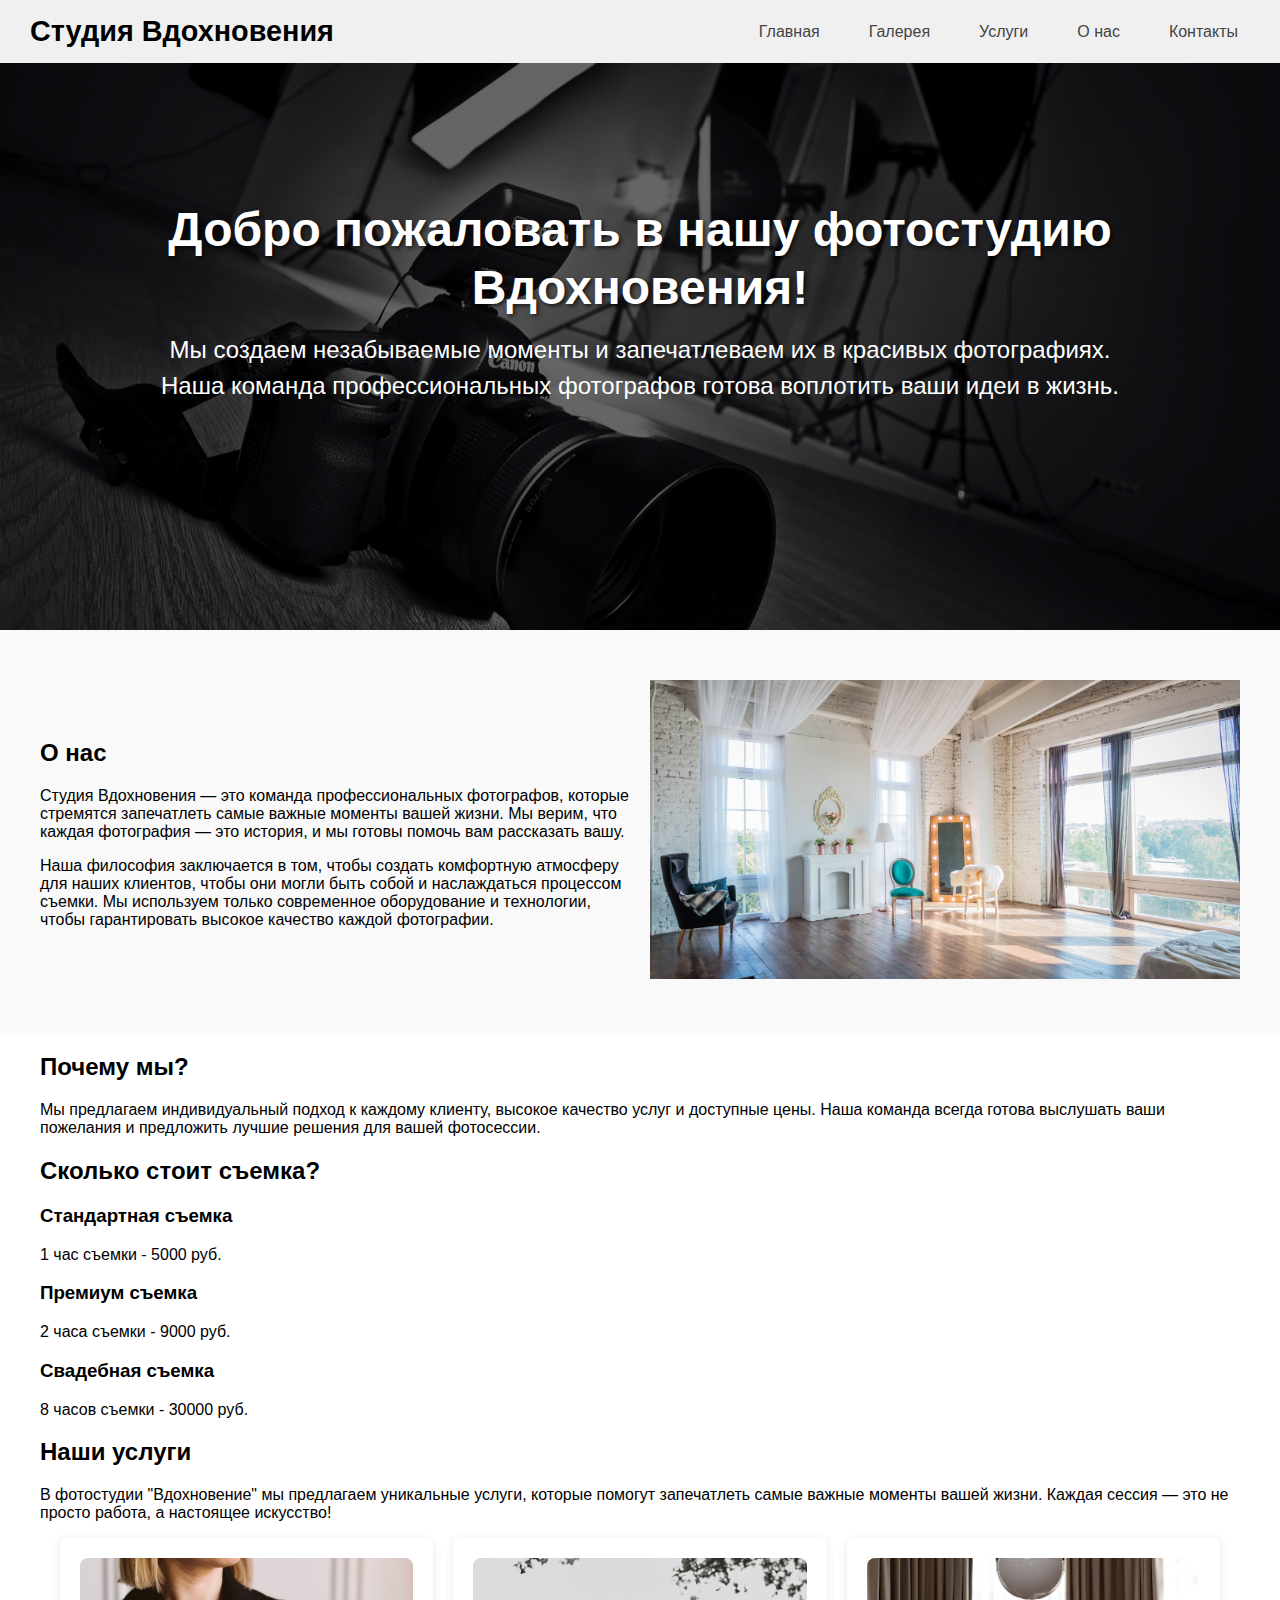
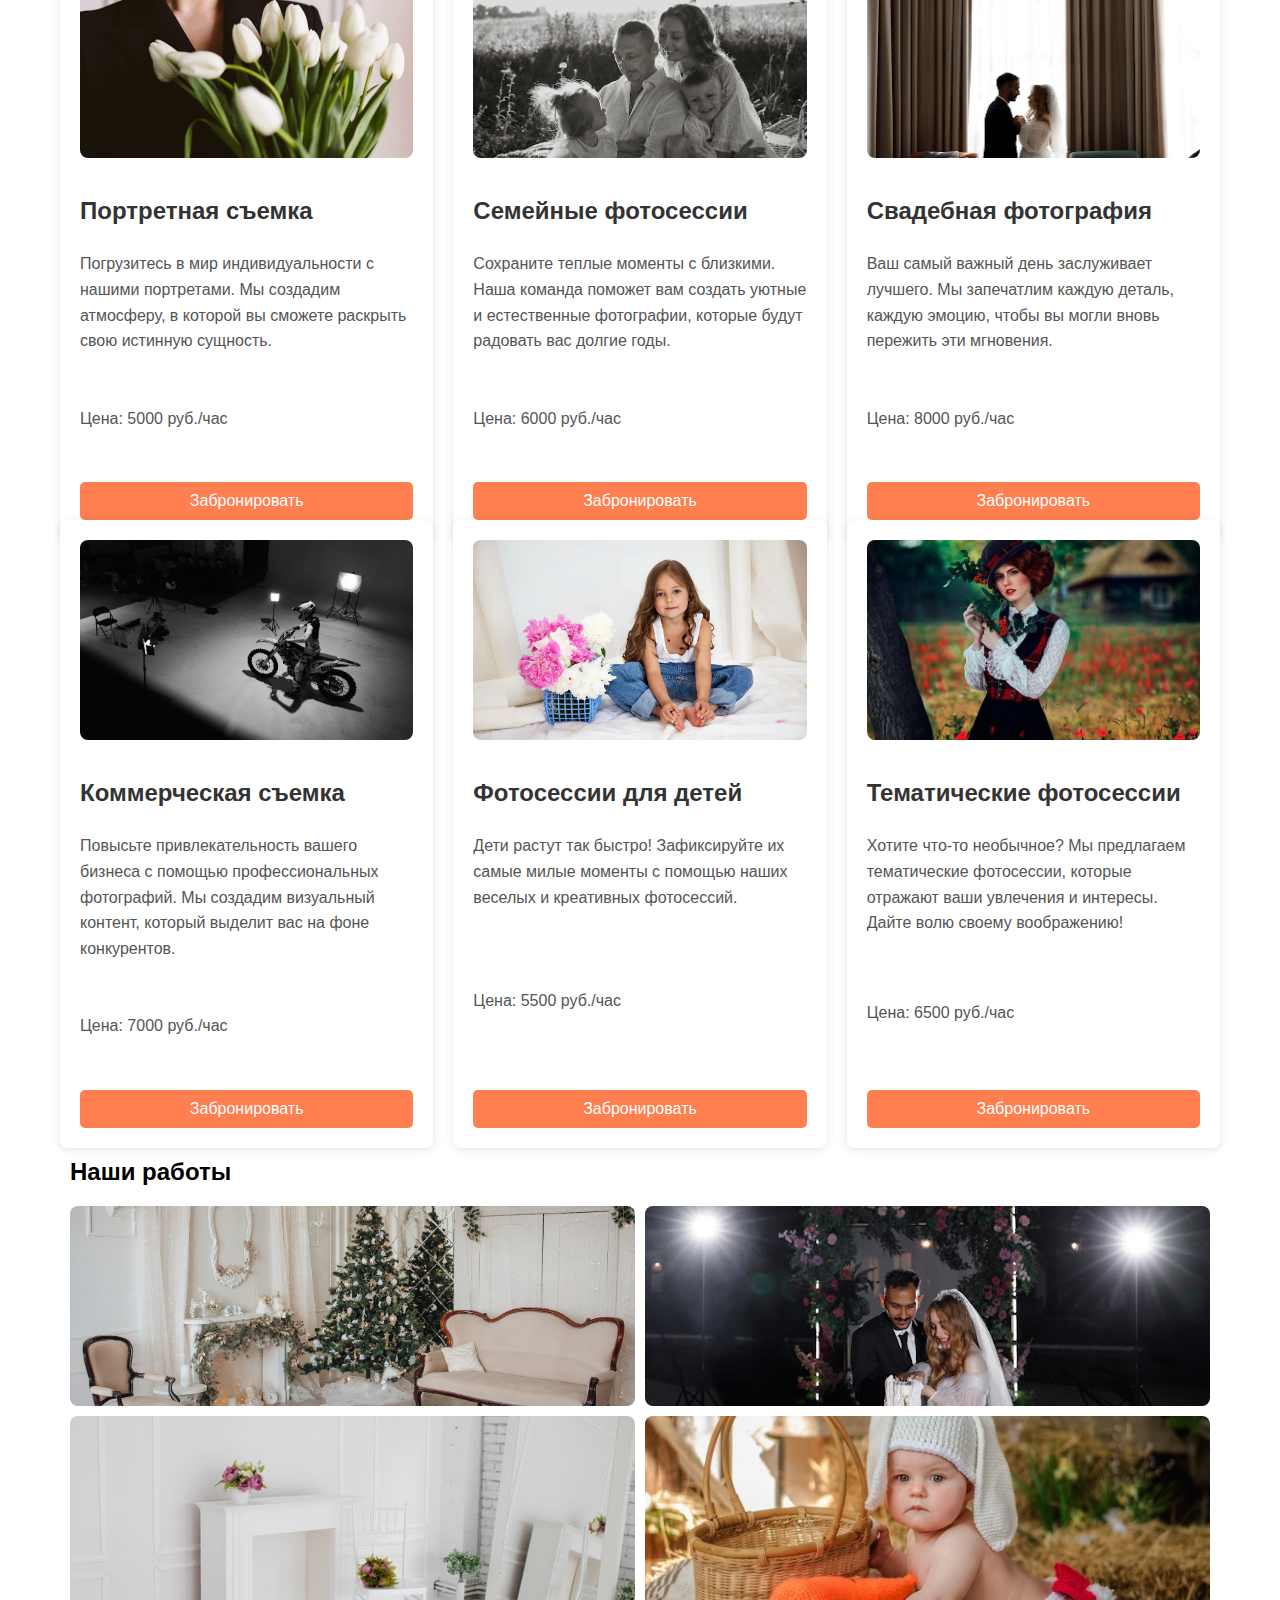
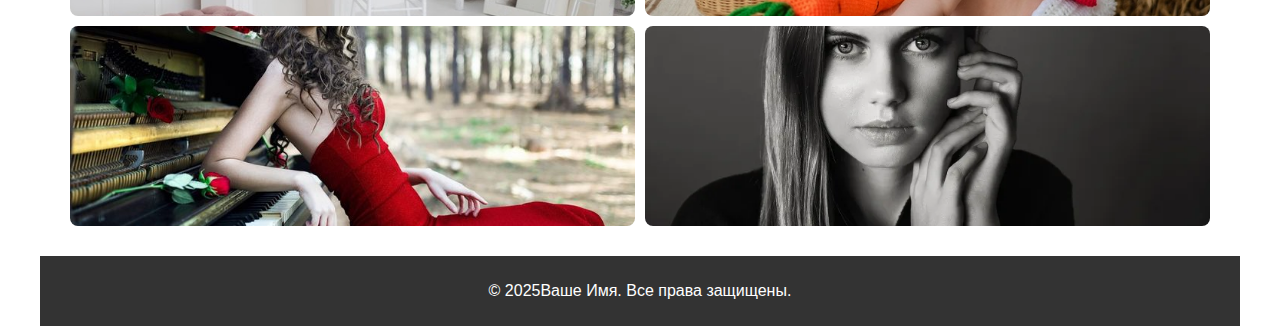
<file: index.html>
<!DOCTYPE html>
<html lang="ru">
<head>
    <meta charset="UTF-8">
    <meta name="viewport" content="width=device-width, initial-scale=1.0">
    <title>Студия Вдохновения</title>
    <link rel="stylesheet" href="css/style.css">
</head>
<body>
    <header>
        <div class="logo">
            <h1>Студия Вдохновения</h1>
        </div>
        <nav>
            <ul>
                <li><a href="#home">Главная</a></li>
                <li><a href="#gallery">Галерея</a></li>
                <li>
                    <a href="#services">Услуги</a>
                </li>
                <li><a href="#about">О нас</a></li>
                <li><a href="#contact">Контакты</a></li>
            </ul>
        </nav>
    </header>
    <section id="home"></section>
    <section class="banner">
        <div class="banner-content">
            <h2>Добро пожаловать в нашу фотостудию Вдохновения!</h2>
            <p>Мы создаем незабываемые моменты и запечатлеваем их в красивых фотографиях. <br>Наша команда профессиональных фотографов готова воплотить ваши идеи в жизнь.</p>
        </div>
    </section>
    
    <section id="about" class="about">
        <div class="container">
            <div class="about-content">
                <div class="about-text">
                    <h2>О нас</h2>
                    <p>Студия Вдохновения — это команда профессиональных фотографов, которые стремятся запечатлеть самые важные моменты вашей жизни. Мы верим, что каждая фотография — это история, и мы готовы помочь вам рассказать вашу.</p>
                    <p>Наша философия заключается в том, чтобы создать комфортную атмосферу для наших клиентов, чтобы они могли быть собой и наслаждаться процессом съемки. Мы используем только современное оборудование и технологии, чтобы гарантировать высокое качество каждой фотографии.</p>
                </div>
                <div class="about-image">
                    <div class="image-container">
                        <img src=".\img\unnamed.jpg" alt="Фотография студии" class="image image2" /> 
                    </div>
                </div>
            </div>
        </div>
    </section>
    
    
    <section id="why-us" class="why-us">
        <div class="container">
            <h2>Почему мы?</h2>
            <p>Мы предлагаем индивидуальный подход к каждому клиенту, высокое качество услуг и доступные цены. Наша команда всегда готова выслушать ваши пожелания и предложить лучшие решения для вашей фотосессии.</p>
        </div>
    </section>
    
    <section id="pricing" class="pricing">
        <div class="container">
            <h2>Сколько стоит съемка?</h2>
            <div class="pricing-grid">
                <div class="pricing-item">
                    <h3>Стандартная съемка</h3>
                    <p>1 час съемки - 5000 руб.</p>
                </div>
                <div class="pricing-item">
                    <h3>Премиум съемка</h3>
                    <p>2 часа съемки - 9000 руб.</p>
                </div>
                <div class="pricing-item">
                    <h3>Свадебная съемка</h3>
                    <p>8 часов съемки - 30000 руб.</p>
                </div>
            </div>
        </div>
    </section>
    <section id="services">
        <div class="container">
            <h2 class="services-title">Наши услуги</h2>
            <p class="services-subtitle">В фотостудии "Вдохновение" мы предлагаем уникальные услуги, которые помогут запечатлеть самые важные моменты вашей жизни. 
                Каждая сессия — это не просто работа, а настоящее искусство!</p>
    <div class="service-grid">
        <div class="service-item">
            <img src="./img/unnamed (1).jpg" alt="Портретная съемка" class="service-image">
            <h3>Портретная съемка</h3>
            <p>Погрузитесь в мир индивидуальности с нашими портретами. Мы создадим атмосферу, в которой вы сможете раскрыть свою истинную сущность.</p>
            <p class="service-price">Цена: 5000 руб./час</p>
            <a href="#" class="btn-book" 
               data-title="Портретная съемка" 
               data-description="Погрузитесь в мир индивидуальности с нашими портретами. Мы создадим атмосферу, в которой вы сможете раскрыть свою истинную сущность." 
               data-price="5000 руб./час">Забронировать</a>
        </div>
    
        <div class="service-item">
            <img src="./img/unnamed sem.png" alt="Семейные фотосессии" class="service-image">
            <h3>Семейные фотосессии</h3>
            <p>Сохраните теплые моменты с близкими. Наша команда поможет вам создать уютные и естественные фотографии, которые будут радовать вас долгие годы.</p>
            <p class="service-price">Цена: 6000 руб./час</p>
            <a href="#" class="btn-book" 
               data-title="Семейные фотосессии" 
               data-description="Сохраните теплые моменты с близкими. Наша команда поможет вам создать уютные и естественные фотографии, которые будут радовать вас долгие годы." 
               data-price="6000 руб./час">Забронировать</a>
        </div>
    
        <div class="service-item">
            <img src="./img/unnamed (2).jpg" alt="Свадебная фотография" class="service-image">
            <h3>Свадебная фотография</h3>
            <p>Ваш самый важный день заслуживает лучшего. Мы запечатлим каждую деталь, каждую эмоцию, чтобы вы могли вновь пережить эти мгновения.</p>
            <p class="service-price">Цена: 8000 руб./час</p>
            <a href="#" class="btn-book" 
               data-title="Свадебная фотография" 
               data-description="Ваш самый важный день заслуживает лучшего. Мы запечатлим каждую деталь, каждую эмоцию, чтобы вы могли вновь пережить эти мгновения." 
               data-price="8000 руб./час">Забронировать</a>
        </div>
    
        <div class="service-item">
            <img src="./img/image.jpg" alt="Коммерческая съемка" class="service-image">
            <h3>Коммерческая съемка</h3>
            <p>Повысьте привлекательность вашего бизнеса с помощью профессиональных фотографий. Мы создадим визуальный контент, который выделит вас на фоне конкурентов.</p>
            <p class="service-price">Цена: 7000 руб./час</p>
            <a href="#" class="btn-book" 
               data-title="Коммерческая съемка" 
               data-description="Повысьте привлекательность вашего бизнеса с помощью профессиональных фотографий. Мы создадим визуальный контент, который выделит вас на фоне конкурентов." 
               data-price="7000 руб./час">Забронировать</a>
        </div>
    
        <div class="service-item">
            <img src="./img/diploma.png" alt="Фотосессии для детей" class="service-image">
            <h3>Фотосессии для детей</h3>
            <p>Дети растут так быстро! Зафиксируйте их самые милые моменты с помощью наших веселых и креативных фотосессий.</p>
            <p class="service-price">Цена: 5500 руб./час</p>
            <a href="#" class="btn-book" 
               data-title="Фотосессии для детей" 
               data-description="Дети растут так быстро! Зафиксируйте их самые милые моменты с помощью наших веселых и креативных фотосессий." 
               data           data-price="5500 руб./час">Забронировать</a>
            </div>
        
            <div class="service-item">
                <img src="./img/tem.png" alt="Тематические фотосессии" class="service-image">
                <h3>Тематические фотосессии</h3>
                <p>Хотите что-то необычное? Мы предлагаем тематические фотосессии, которые отражают ваши увлечения и интересы. Дайте волю своему воображению!</p>
                <p class="service-price">Цена: 6500 руб./час</p>
                <a href="#" class="btn-book" 
                   data-title="Тематические фотосессии" 
                   data-description="Хотите что-то необычное? Мы предлагаем тематические фотосессии, которые отражают ваши увлечения и интересы. Дайте волю своему воображению!" 
                   data-price="6500 руб./час">Забронировать</a>
            </div>
        </div>
        
        
    
    
 <!-- Модальное окно -->
<div id="bookingModal" class="modal">
    <div class="modal-content">
        <span id="closeModal" class="close">&times;</span>
        <h2 id="modalServiceTitle"></h2>
        <p id="modalServiceDescription"></p>
        <p id="modalServicePrice"></p>
        <form id="bookingForm" action="process_booking.php" method="POST">
            <input type="hidden" id="serviceId" name="service_id">
            <input type="text" name="client_name" placeholder="Ваше имя" required>
            <input type="email" name="client_email" placeholder="Ваш email" required>
            <input type="tel" name="client_phone" placeholder="Ваш телефон" required>
            <input type="date" name="booking_date" required>
            <select name="booking_time" required>
                <option value="">Выберите время</option>
                <option value="10:00">10:00</option>
                <option value="12:00">12:00</option>
                <option value="14:00">14:00</option>
                <option value="16:00">16:00</option>
                <option value="18:00">18:00</option>
            </select>
            <textarea name="comments" placeholder="Дополнительные пожелания"></textarea>
            <button type="submit">Забронировать</button>
        </form>
    </div>
</div>
    <section class="gallery" id="gallery">
        <h2>Наши работы</h2>
        <div class="gallery-grid">
            <img src="./img/unnamed.png" alt="Фото 1">
            <img src="./img/unnamed (3).jpg" alt="Фото 2">
            <img src="./img/unnamed (6).jpg" alt="Фото 3">
            <img src="./img/l54q-DbOrco.jpg" alt="Фото 4">
            <img src="./img/tem1.png" alt="Фото 5">
            <img src="./img/port.png" alt="Фото 6">
        </div>
    </section>
    <button id="scrollToTopBtn" class="scroll-to-top">Наверх</button>
    <script src="js/script.js"></script> <!-- Подключаем JavaScript файл -->
    <script src="js/modal.js"></script> <!-- Подключаем JavaScript файл -->
    <footer>
        <p>&copy; 2025Ваше Имя. Все права защищены.</p>
    </footer>
</body>
</html>
</file>
<file: css/style.css>
/* Общие стили */
body {
    margin: 0;
    font-family: Arial, sans-serif;
}

/* Заголовок */
header {
    display: flex;
    justify-content: space-between;
    align-items: center;
    padding: 15px 30px;
    background-color: #f0f0f0;
    position: fixed;
    top: 0;
    left: 0;
    right: 0;
    z-index: 1000;
}

/* Логотип */
.logo h1 {
    margin: 0;
    font-size: 1.8em;
}

/* Навигация */
nav {
    position: relative;
}

nav ul {
    list-style: none;
    margin: 0;
    padding: 0;
    display: flex;
}

nav ul li {
    position: relative;
    margin-left: 25px;
}

nav ul li a {
    text-decoration: none;
    color: #444;
    padding: 12px;
    transition: background-color 0.3s, color 0.3s;
}

nav ul li a:hover {
    background-color: #d0d0d0;
    color: #000;
}

/* Баннер */
.banner {
    background-image: url('../img/banner.jpg');
    background-size: cover;
    background-position: center;
    height: 70vh;
    display: flex;
    align-items: center;
    justify-content: center;
    color: white;
    text-align: center;
    position: relative;
}

.banner::after {
    content: '';
    position: absolute;
    top: 0;
    left: 0;
    right: 0;
    bottom: 0;
    background: rgba(0, 0, 0, 0.6);
}

.banner-content {
    position: relative;
    z-index: 1; /* Убедитесь, что текст выше фона */
}

.banner-content h2 {
    font-size: 3em; /* Уменьшите размер шрифта заголовка для больших экранов */
    margin: 0; /* Убедитесь, что отступы по умолчанию убраны */
    text-shadow: 2px 2px 4px rgba(0, 0, 0, 0.7); /* Добавьте тень для улучшения читаемости */
    line-height: 1.2; /* Увеличьте межстрочный интервал для лучшей читаемости */
}

.banner-content p {
    font-size: 1.5em; /* Размер текста для параграфа */
    margin: 15px 0 25px; /* Увеличенные отступы */
    line-height: 1.5; /* Межстрочный интервал для параграфа */
}

/* Медиа-запросы для адаптивности */
@media (max-width: 768px) {
    .banner-content h2 {
        font-size: 2.2em; /* Уменьшите размер шрифта на мобильных устройствах */
    }

    .banner-content p {
        font-size: 1.2em; /* Уменьшите размер текста для параграфа на мобильных устройствах */
    }
}

@media (max-width: 480px) {
    .banner-content h2 {
        font-size: 1.8em; /* Дополнительное уменьшение для очень маленьких экранов */
    }

    .banner-content p {
        font-size: 1em; /* Дополнительное уменьшение для очень маленьких экранов */
    }
}

/* Секции */
.about, .services, .booking, .contact {
    padding: 50px 0; /* Отступы сверху и снизу */
    background-color: #f9f9f9; /* Светлый фон */
}

/* Контейнер */
.container {
    max-width: 1200px; /* Максимальная ширина контейнера */
    margin: 0 auto; /* Центрирование контейнера */
    padding: 0 20px; /* Отступы по бокам */
}

/* Контент секции "О нас" */
.about-content {
    display: flex; /* Используем Flexbox для размещения текста и изображения */
    align-items: center; /* Выравнивание по вертикали */
    justify-content: space-between; /* Распределение пространства между элементами */
}

/* Текстовая часть */
.about-text {
    flex: 1; /* Занимает 1 часть доступного пространства */
    padding-right: 20px; /* Отступ справа для текста */
}

/* Изображение */
.about-image {
    flex: 1; /* Занимает 1 часть доступного пространства */
}

/* Стили для изображений */
.image-container {
    max-width: 100%; /* Ограничение ширины изображения */
}

.image {
    width: 100%; /* Изображение занимает всю ширину контейнера */
    height: auto; /* Автоматическая высота для сохранения пропорций */
}

/* Отступ между секциями */
.services {
    margin-top: 30px; /* Отступ сверху для секции услуг */
}

/* Заголовки секций */
.section-title {
    text-align: center;
    font-size: 2.5em;
    margin-bottom: 20px;
    color: #333;
}

/* Кнопки */
.btn-book, .btn-contact {
    display: inline-block;
    background-color: #ff7f50;
    color: #fff;
    padding: 10px 20px;
    border-radius: 5px;
    text-align: center;
    text-decoration: none;
    transition: background-color 0.3s, transform 0.3s;
}

.btn-book:hover, .btn-contact:hover {
    background-color: #ff6347;
    transform: translateY(-2px);
}

/* Стили для секции услуг */
.services {
    background-color: #f9f9f9; /* Светлый фон */
    padding: 50px 0; /* Отступы сверху и снизу */
}

/* Сетка услуг */
.service-grid {
    display: grid; /* Используем Grid для сетки */
    grid-template-columns: repeat(auto-fill, minmax(300px, 1fr)); /* Автоматическая ширина колонок */
    gap: 20px; /* Промежуток между карточками */
    padding: 0 20px; /* Отступы по бокам */
}

/* Стили для карточек услуг */
.service-item {
    background-color: #fff; /* Белый фон для услуги */
    border-radius: 8px; /* Закругленные углы */
    box-shadow: 0 2px 10px rgba(0, 0, 0, 0.1); /* Тень */
    padding: 20px; /* Отступы внутри элемента */
    transition: transform 0.3s; /* Плавный переход при наведении */
    display: flex; /* Используем flexbox для вертикального выравнивания */
    flex-direction: column; /* Вертикальная ориентация */
    justify-content: space-between; /* Равномерное распределение пространства */
    height: 100%; /* Занимает всю высоту родительского элемента */
}

/* Эффект при наведении на элемент услуги */
.service-item:hover {
    transform: translateY(-5px); /* Подъем элемента при наведении */
}

/* Стили для изображений услуг */
.service-image {
    width: 100%; /* Ширина изображения */
    height: 200px; /* Фиксированная высота для одинакового размера */
    object-fit: cover; /* Обрезка изображения для сохранения пропорций */
    border-radius: 8px; /* Закругленные углы */
    margin-bottom: 15px; /* Отступ снизу */
}

/* Заголовок услуги */
.service-item h3 {
    font-size: 1.5em; /* Размер шрифта заголовка */
    margin-bottom: 10px; /* Отступ снизу */
    color: #333; /* Цвет текста */
}

/* Описание услуги */
.service-item p {
    font-size: 1em; /* Размер шрифта описания */
    color: #555; /* Цвет текста */
    line-height: 1.6; /* Межстрочный интервал */
    flex-grow: 1; /* Занимает оставшееся пространство */
}

/* Кнопка "Забронировать" в карточках услуг */
.btn-book {
    background-color: #ff7f50; /* Цвет фона кнопки */
    color: #fff; /* Цвет текста кнопки */
    padding: 10px; /* Отступы внутри кнопки */
    border-radius: 5px; /* Закругленные углы */
    text-align: center; /* Центрирование текста */
    text-decoration: none; /* Убираем подчеркивание */
    margin-top: 15px; /* Отступ сверху */
    transition: background-color 0.3s, transform 0.3s; /* Плавный переход цвета фона и эффекта при наведении */
}

/* Эффект при наведении на кнопку в карточках услуг */
.btn-book:hover {
    background-color: #ff6347; /* Цвет при наведении (томатный) */
    transform: translateY(-2px); /* Легкий подъем при наведении */
}

/* Галерея */
.gallery {
    padding: 30px;
}

.gallery-grid {
    display: grid;
    grid-template-columns: repeat(auto-fill, minmax(400px, 1fr));
    gap: 10px;
}

.gallery-grid img {
    width: 100%;
    height: 200px;
    object-fit: cover;
    border-radius: 8px;
    transition: transform 0.2s;
}

.gallery-grid img:hover {
    transform: scale(1.05); /* Увеличение изображения при наведении */
}

/* Модальное окно */
.modal {
    display: none; 
    position: fixed; 
    z-index: 1; 
    left: 0;
    top: 0;
    width: 100%; 
    height: 100%; 
    overflow: auto; 
    background-color: rgba(0, 0, 0, 0.4); 
}

.modal-content {
    background-color: #fefefe;
    margin: 15% auto; 
    padding: 20px;
    border: 1px solid #888;
    width: 80%; 
}

.close {
    color: #aaa;
    float: right;
    font-size: 28px;
    font-weight: bold;
}

.close:hover,
.close:focus {
    color: black;
    text-decoration: none;
    cursor: pointer;
}

/* Формы */
input[type="text"],
input[type="email"] {
    width: 100%;
    padding: 10px;
    margin: 5px 0 15px;
    border: 1px solid #ccc;
    border-radius: 4px;
}

button[type="submit"] {
    background-color: #c06341; 
    color: white;
    padding: 10px 20px;
    border: none;
    border-radius: 5px;
    cursor: pointer;
}

button[type="submit"]:hover {
    background-color: #a0522d; /* Цвет при наведении */
}

/* Кнопка "Наверх" */
.scroll-to-top {
    position: fixed;
    bottom: 20px;
    right: 20px;
    background-color: #cdac9c;
    color: white;
    border: none;
    padding: 10px 15px;
    border-radius: 5px;
    cursor: pointer;
    display: none; /* Скрыта по умолчанию */
}

.scroll-to-top:hover {
    background-color: #908f8e;
}

/* Подвал */
footer {
    background-color: #333; /* Цвет фона */
    color: white; /* Цвет текста */
    text-align: center; /* Центрирование текста */
    padding: 10px 0; /* Отступы сверху и снизу */
    width: 100%; /* Ширина 100% */
    position: relative; /* Относительное позиционирование */
    left: 0; /* Сдвиг влево */
    right: 0; /* Сдвиг вправо */
    bottom: 0; /* Сдвиг вниз */
}
</file>
